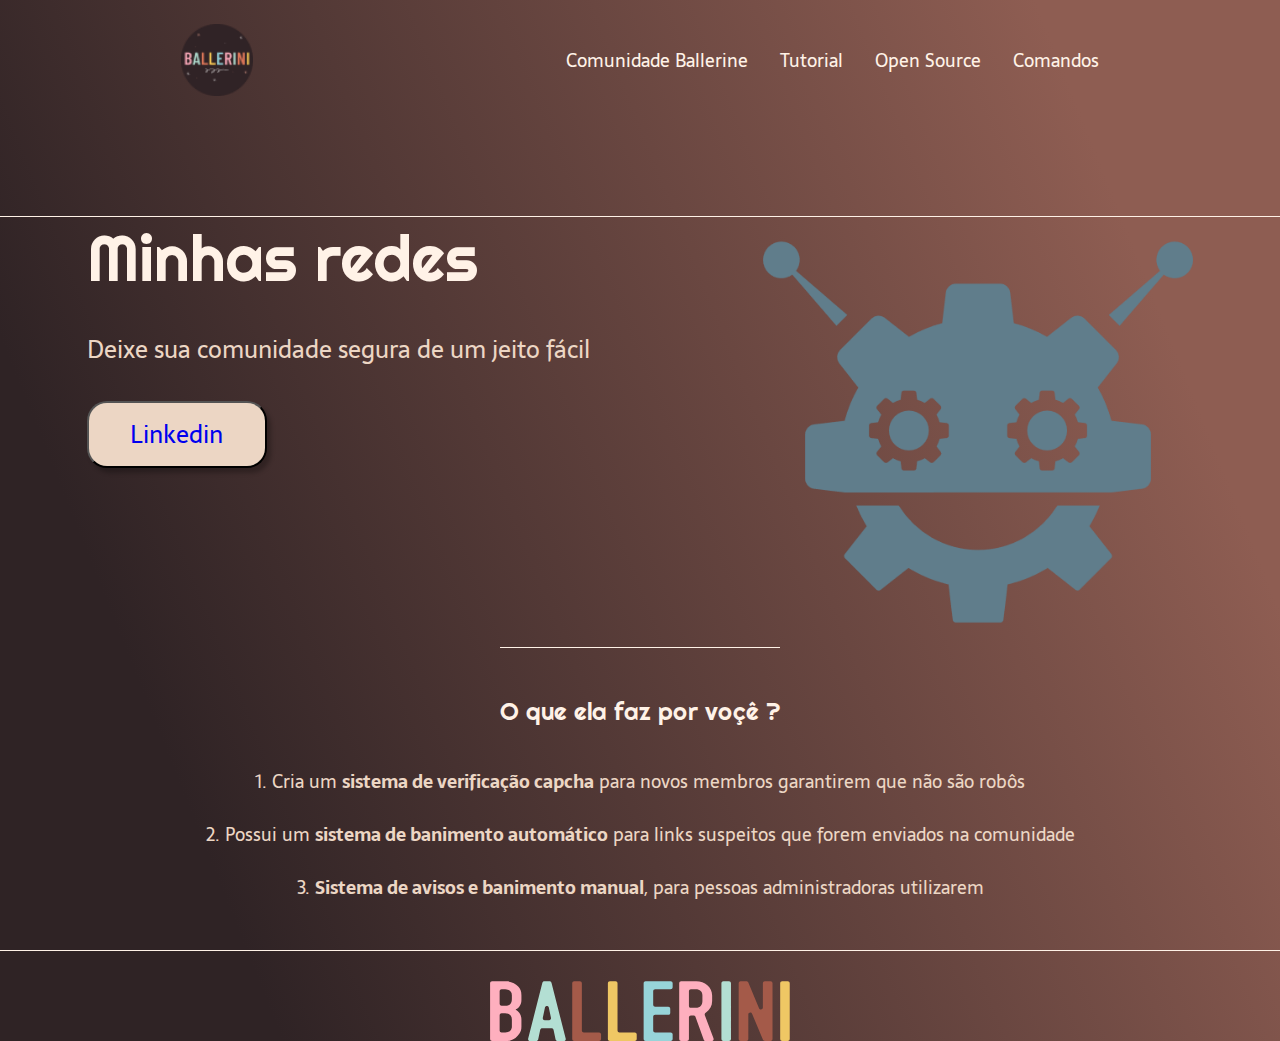
<file: index.html>
<!DOCTYPE html>
<html lang="pt-BR">

<head>
    <meta charset="UTF-8">
    <meta http-equiv="X-UA-Compatible" content="IE=edge">
    <meta name="viewport" content="width=device-width, initial-scale=1.0">
    <title>Balle bot - Modere a sua comunidade do Discord</title>
    <meta name="description" content="Um bot que irá moderar e deixar a sua comunidade segura de um jeito fácil ">
    <link rel="stylesheet" href="./style.css" type="text/css">
</head>

<body>
    <header class="header">
        <img class="logo-esqueda" src="./imagens/Vector.png" alt="Logo da Comunidade Ballerine">
        <nav class="cabeçalho">
            <a class="menu-item">Comunidade Ballerine</a>
            <a class="menu-item">Tutorial</a>
            <a class="menu-item">Open Source</a>
            <a class="menu-item">Comandos</a>
        </nav>
    </header>
    <main class="conteudo">
        <section class="conteudo-principal">
<div class="conteudo-escrito">
<h1 class="conteudo-h1">Minhas redes</h1>
<h2 class="conteudo-escrito-h2">Deixe sua comunidade segura de um jeito fácil</h2>
<button class="conteudo-escrito-botao"> <a href="linkedin"> Linkedin</a></button>
</div>
<img src="./imagens/uau.png" alt="Imagem da Balle Bot" class="imagem-bot"  > 
        </section>
        <section class="conteudo-secundario">
<h3 class="conteudo-secundario-h3">O que ela faz por voçê ?</h3>
<p class="conteudo-secundario-paragrafo">1. Cria um <strong>sistema de verificação capcha</strong>  para novos membros garantirem que não são robôs</p>
<p class="conteudo-secundario-paragrafo">2. Possui um <strong>sistema de banimento automático</strong> para links suspeitos que forem enviados na comunidade</p>
<p class="conteudo-secundario-paragrafo">3. <strong>Sistema de avisos e banimento manual</strong>, para pessoas administradoras utilizarem</p>

        </section>
    </main>
    <footer>
<img src="./imagens/BALLERINI.svg" alt="Rodapé Ballerine" class="rodape">

    </footer>
</body>

</html>
</file>
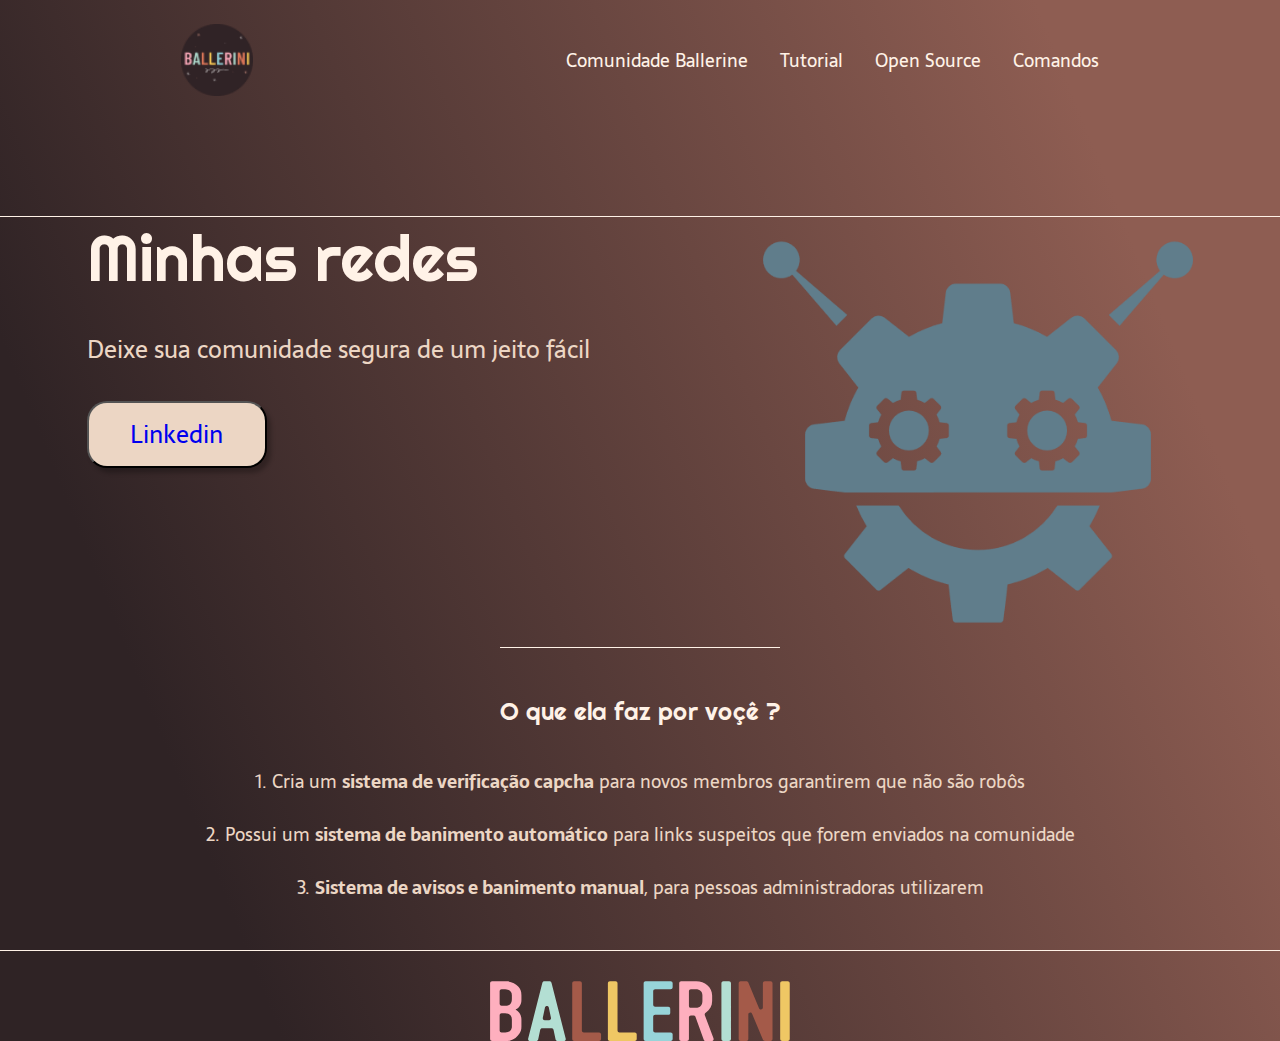
<file: inde.html>
<!DOCTYPE html>
<html lang="pt-BR">

<head>
    <meta charset="UTF-8">
    <meta http-equiv="X-UA-Compatible" content="IE=edge">
    <meta name="viewport" content="width=device-width, initial-scale=1.0">
    <title>Balle bot - Modere a sua comunidade do Discord</title>
    <meta name="description" content="Um bot que irá moderar e deixar a sua comunidade segura de um jeito fácil ">
    <link rel="stylesheet" href="./style.css" type="text/css">
</head>

<body>
    <header class="header">
        <img class="logo-esqueda" src="./imagens/Vector.png" alt="Logo da Comunidade Ballerine">
        <nav class="cabeçalho">
            <a class="menu-item">Comunidade Ballerine</a>
            <a class="menu-item">Tutorial</a>
            <a class="menu-item">Open Source</a>
            <a class="menu-item">Comandos</a>
        </nav>
    </header>
    <main class="conteudo">
        <section class="conteudo-principal">
<div class="conteudo-escrito">
<h1 class="conteudo-h1">Minhas redes</h1>
<h2 class="conteudo-escrito-h2">Deixe sua comunidade segura de um jeito fácil</h2>
<button class="conteudo-escrito-botao"> <a href="linkedin"> Linkedin</a></button>
</div>
<img src="./imagens/uau.png" alt="Imagem da Balle Bot" class="imagem-bot"  > 
        </section>
        <section class="conteudo-secundario">
<h3 class="conteudo-secundario-h3">O que ela faz por voçê ?</h3>
<p class="conteudo-secundario-paragrafo">1. Cria um <strong>sistema de verificação capcha</strong>  para novos membros garantirem que não são robôs</p>
<p class="conteudo-secundario-paragrafo">2. Possui um <strong>sistema de banimento automático</strong> para links suspeitos que forem enviados na comunidade</p>
<p class="conteudo-secundario-paragrafo">3. <strong>Sistema de avisos e banimento manual</strong>, para pessoas administradoras utilizarem</p>

        </section>
    </main>
    <footer>
<img src="./imagens/BALLERINI.svg" alt="Rodapé Ballerine" class="rodape">

    </footer>
</body>

</html>
</file>
<file: style.css>
@import url('https://fonts.googleapis.com/css2?family=Raleway:wght@200&family=Righteous&family=Roboto:ital,wght@1,100&family=Sarala:wght@400;700&display=swap');
*{
margin: 0;
padding: 0;
box-sizing: border-box;
text-decoration: none;
}
body{
    font-size: 100%;
    background:  linear-gradient(68.15deg, #2F2325 16.62%, #8E5D52 85.61%);  
}
.header{
  display: flex;
  flex-direction: row;
  align-items: center;
  justify-content: space-around;
  padding: 24px;
}

.logo-esqueda{
height:  72px;

}


.cabeçalho{
display: flex;
    gap: 32px;

}
.menu-item{
   color:#FFF2E7;
   font-family: 'Sarala', sans-serif;
font-weight: 400;
font-size: 18px;
}

.conteudo{
    margin-top: 96px;
    border-top: 0.4px solid 
    #FFF2E7;
    margin-bottom: 48px;
}

.conteudo-principal{
display: flex;
flex-direction: row;
justify-content: space-around;
}

.conteudo-escrito{
    display: flex;
    flex-direction: column;
    gap: 32px;
}
.conteudo-h1{
    font-family: 'Righteous', cursive;
    font-weight: 400;
    font-size: 64px;
    color: #FFF2E7;
}
.conteudo-escrito-h2{
    font-family: 'Sarala', sans-serif;
    color: #ECD6C4;
    font-size: 24px;
    font-weight: 400;
}
.conteudo-escrito-botao{
width: 180px;
height: 67px;
border-radius: 20px;
left: 369px;
background-color: #ECD6C4;
font-weight: 400px;
font-size: 24px;
box-shadow: 4px 5px 4px rgba(0, 0, 0, 0.25);
font-family: 'Sarala', sans-serif;
cursor: pointer;

}
.conteudo-escrito-botao:hover{
    background-color: rgba(236,214,196,0.53);
}

.imagem-bot{
    height: 430px;
}

.conteudo-secundario{
    display: flex;
    flex-direction: column;
    align-items: center;
    gap: 24px;
    margin-top: 30pxpx;
}
.conteudo-secundario-h3{
    border-top: 0.4px solid #FFF2E7;
    padding-top: 48px;
    font-family: 'Righteous', cursive;
    color: #FFF2E7;
    font-weight: 400;
    font-size: 24px;
    margin-bottom: 16px;
}
.conteudo-secundario-paragrafo{
    font-family: 'Sarala', sans-serif;
    color:  #ECD6C4;
    font-weight: 400;
    font-size: 18px;
}
footer{
    border-top: 0.4px solid ;
    color: #FFF2E7;

}
.rodape{
height: 60px;
display: block;
margin: 0 auto;
margin-top:30px;

}
</file>
